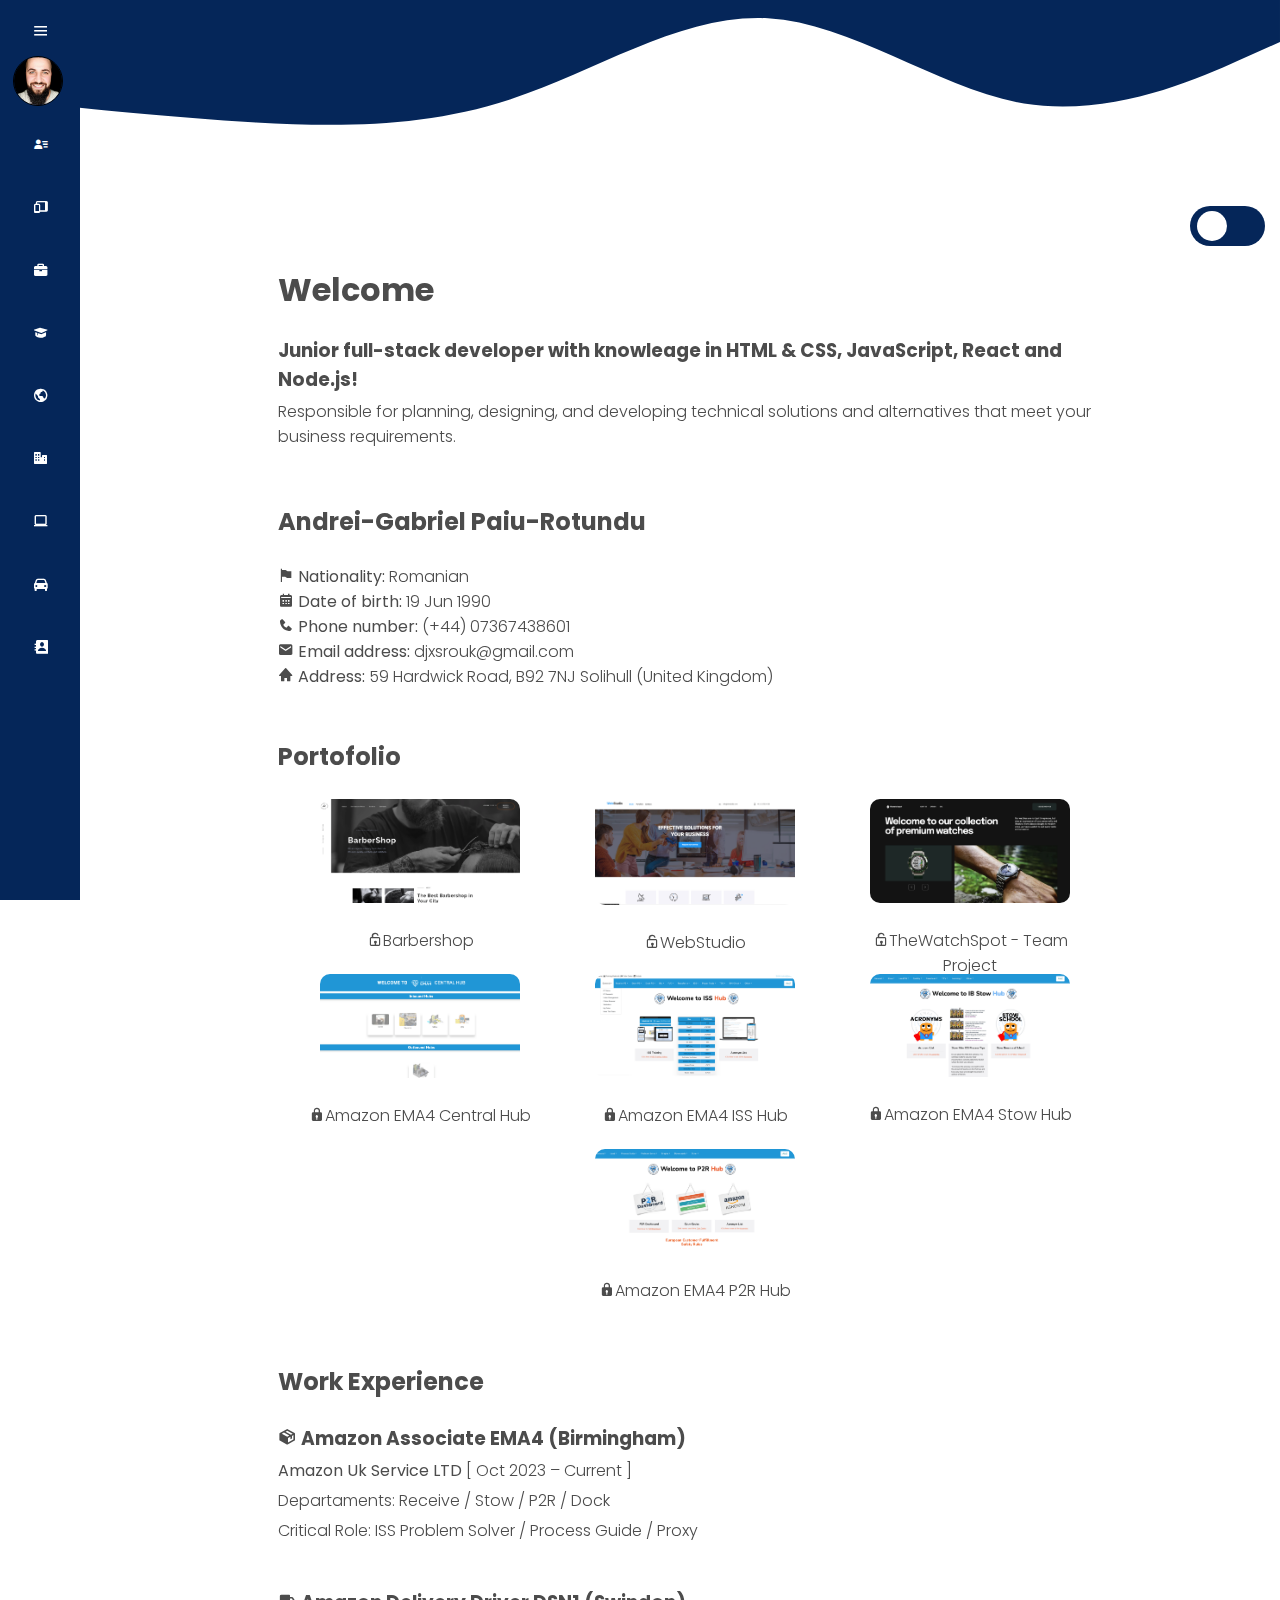
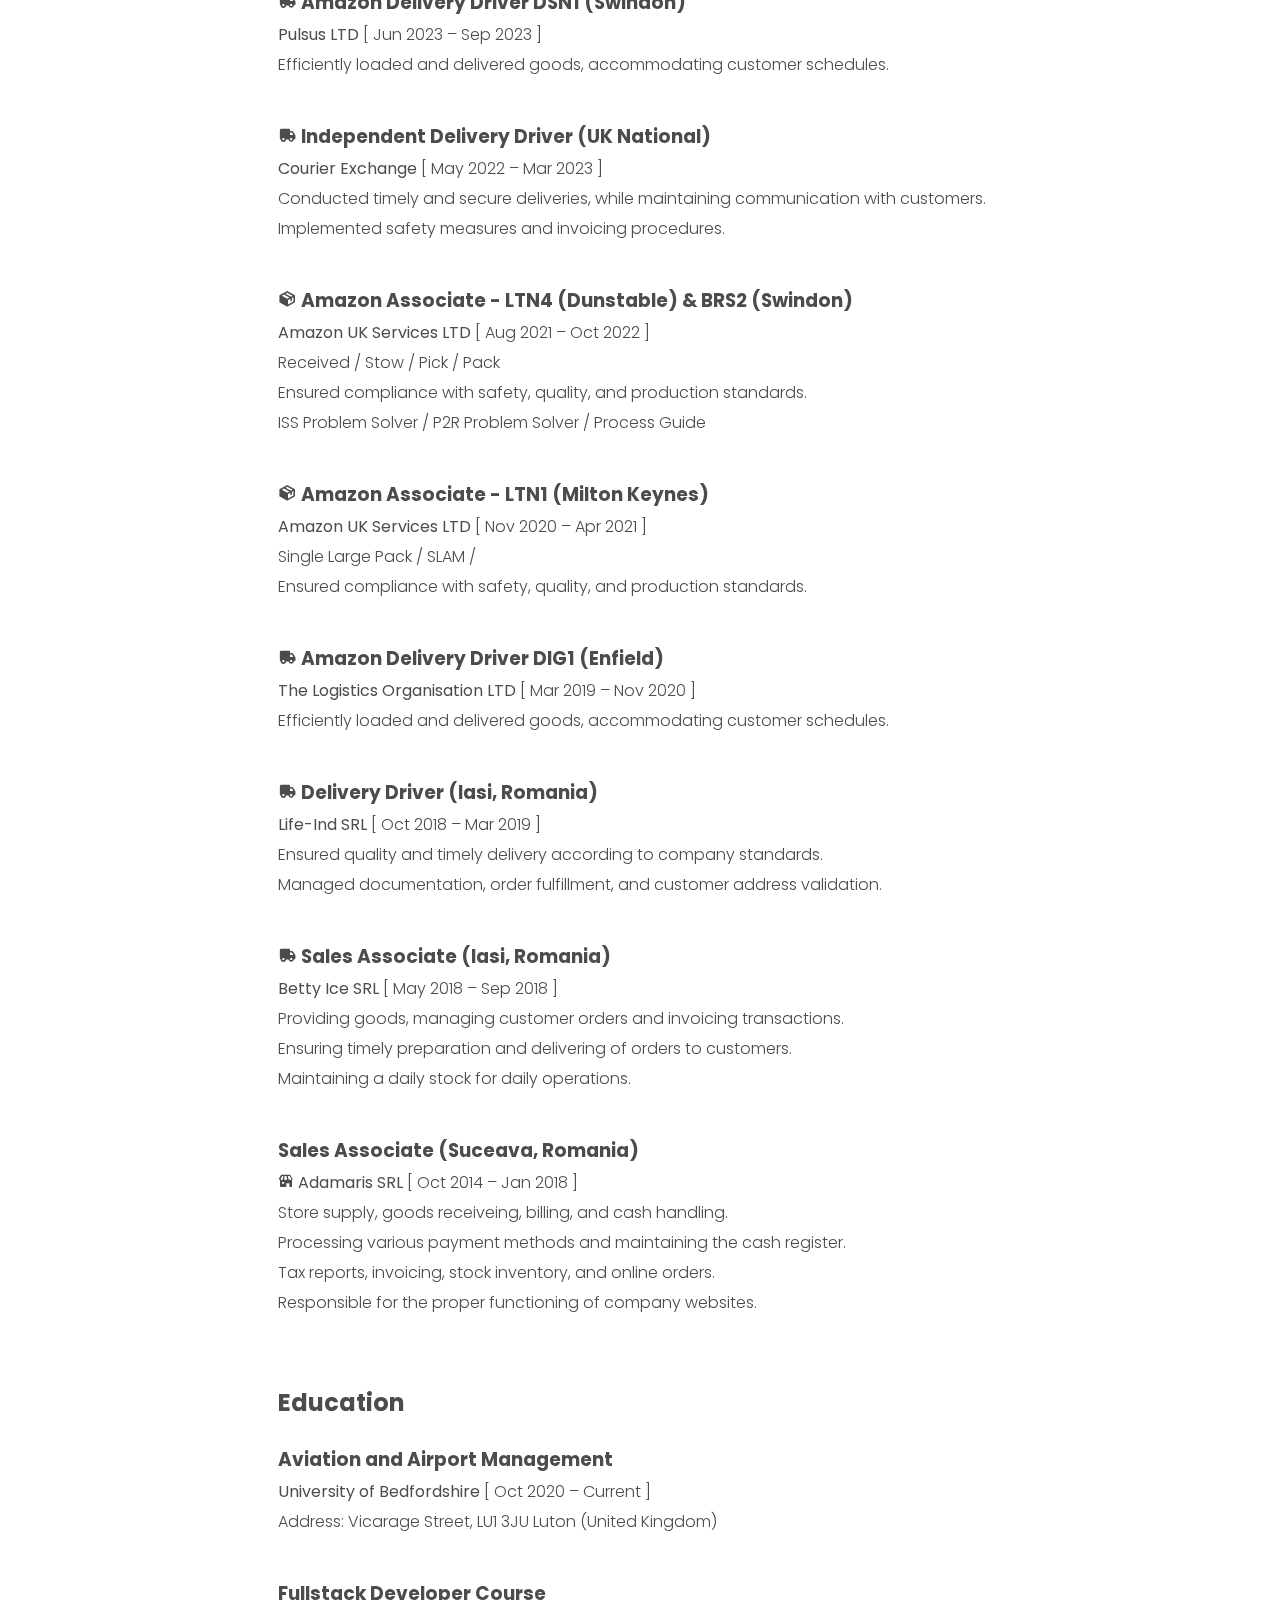
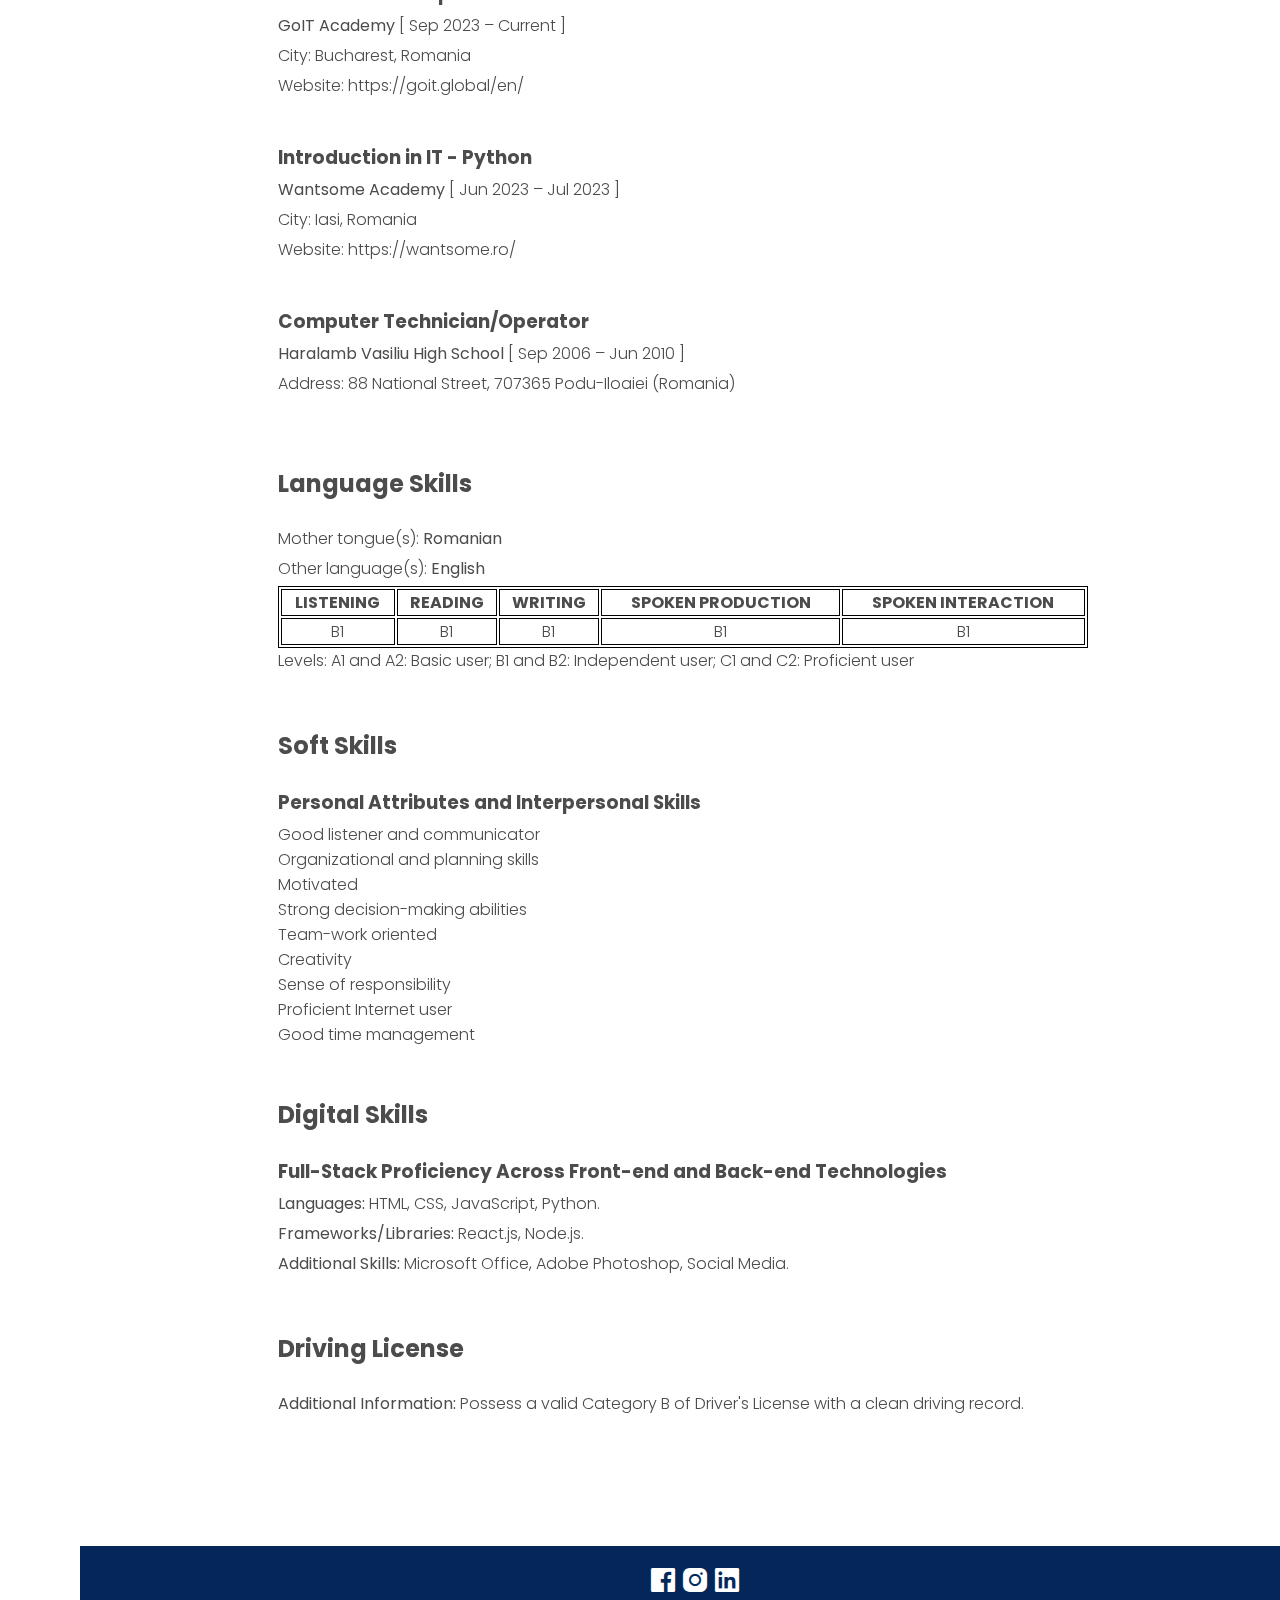
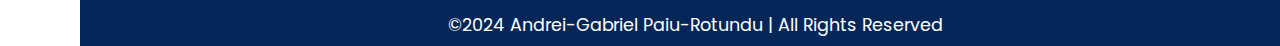
<file: index.html>
<!DOCTYPE html>
<html lang="en">
  <head>
    <meta charset="UTF-8" />
    <meta name="viewport" content="width=device-width, initial-scale=1.0" />
    <title>Resume</title>
    <link rel="preconnect" href="https://fonts.googleapis.com">
<link rel="preconnect" href="https://fonts.gstatic.com" crossorigin>
<link href="https://fonts.googleapis.com/css2?family=Poppins:ital,wght@0,100;0,200;0,300;0,400;0,500;0,600;0,700;0,800;0,900;1,100;1,200;1,300;1,400;1,500;1,600;1,700;1,800;1,900&display=swap" rel="stylesheet">
    <link rel="stylesheet" href="css/style.css" />
    <link
      rel="stylesheet"
      href="https://unpkg.com/boxicons@2.1.4/css/boxicons.min.css"
    />
  </head>
  <body>
    <header >
      <img src="img/wave-top.svg" alt="wave-top" class="header">
    </header>
    <div class="sidebar">
      <div class="top">
        <div class="logo">
          <i class="bx bxs-registered"></i>
          <span class="bold">Resume</span>
        </div>
        <i class="bx bx-menu" id="btn"></i>
      </div>
      <div class="user">
        <img src="img/user.JPG" alt="userimage" class="user-img" />
        <span class="user-detail">
          <p class="bold">Andrei-Gabriel</p>
          <p class="bold">Paiu-Rotundu</p>
          <p>Fullstack Junior</p>
        </span>
      </div>
      <ul>
        <li>
          <div onclick="redirect('aboutmeid')">
            <i class="bx bxs-user-detail"></i>
            <span class="nav-item">About me</span>
          </div>
          <span class="tooltip">About me</span>
        </li>
        <li>
          <div onclick="redirect('portofolioid')">
            <i class="bx bxs-devices"></i>
            <span class="nav-item">Projects</span>
          </div>
          <span class="tooltip">Projects</span>
        </li>
        <li>
          <div onclick="redirect('workexperienceid')">
            <i class="bx bxs-briefcase"></i>
            <span class="nav-item">Work Experience</span>
          </div>
          <span class="tooltip">Work Experience</span>
        </li>
        <li>
          <div onclick="redirect('educationid')">
            <i class="bx bxs-graduation" ></i>
            <span class="nav-item">Education</span>
          </div>
          <span class="tooltip">Education</span>
        </li>
        <li>
          <div onclick="redirect('languageid')">
            <i class="bx bx-world"></i>
            <span class="nav-item">Language Skills</span>
          </div>
          <span class="tooltip">Language Skills</span>
        </li>
        <li>
          <div onclick="redirect('softid')">
            <i class="bx bxs-business"></i>
            <span class="nav-item">Soft Skills</span>
          </div>
          <span class="tooltip">Soft Skills</span>
        </li>
        <li>
          <div onclick="redirect('digitalid')">
            <i class="bx bx-laptop"></i>
            <span class="nav-item">Digital Skills</span>
          </div>
          <span class="tooltip">Digital Skills</span>
        </li>
        <li>
          <div onclick="redirect('drivingid')">
            <i class="bx bxs-car"></i>
            <span class="nav-item">Driving License</span>
          </div>
          <span class="tooltip">Driving License</span>
        </li>
        <li>
          <div onclick="redirect('contactid')">
            <i class="bx bxs-contact"></i>
            <span class="nav-item">Contact</span>
          </div>
          <span class="tooltip">Contact</span>
        </li>
      </ul>
    </div>
    <div class="main-content">
      <div class="container">
        <input type="checkbox" id="toggle" />
        <div class="chld-container main-title">
          <div class="title-section"><h1>Welcome</h1></div> 
          <div class="title-section"> 
            <span><h1>to my Resume!</h1></span>
          </div>



          <h3>
            Junior full-stack developer with knowleage in HTML & CSS,
            JavaScript, React and Node.js!
          </h3>
          <p>
            Responsible for planning, designing, and developing technical
            solutions and alternatives that meet your business requirements.
          </p>
        </div>
        <div class="chld-container user-details" id="aboutmeid">
          <h2>Andrei-Gabriel Paiu-Rotundu</h2>
          <ul>
            <li>
              <i class="bx bxs-flag-alt"></i>
              <span><strong>Nationality:</strong> Romanian</span>
            </li>
            <li>
              <i class="bx bxs-calendar"></i>
              <span><strong>Date of birth:</strong> 19 Jun 1990</span>
            </li>
            <li>
              <i class="bx bxs-phone"></i>
              <span><strong>Phone number:</strong> (+44) 07367438601</span>
            </li>
            <li>
              <i class="bx bxs-envelope"></i>
              <span><strong>Email address:</strong> djxsrouk@gmail.com</span>
            </li>
            <li>
              <i class="bx bxs-home"></i>
              <span>
                <strong>Address:</strong> 59 Hardwick Road, B92 7NJ Solihull
                (United Kingdom)
              </span>
            </li>
          </ul>
        </div>
        <div class="chld-container portofolio" id="portofolioid">
          <h2>Portofolio</h2>
          <div class="portofolio-container">
            <div class="card">
              <img src="./img/barbershop.png" alt="Project02" class="img-project"/>
              <div class="project-text"><a href="https://djxsrouk.github.io/barbershop/" target="_blank"><i class='bx bx-lock-open' ></i></i>Barbershop</a></div>
            </div>
            <div class="card">
              <img src="./img/webstudio.png" alt="Project" class="img-project"/>
              <div class="project-text"><a href="https://djxsrouk.github.io/goit-markup-hw-06/" target="_blank"><i class='bx bx-lock-open' ></i>WebStudio</a></div>
            </div>
            <div class="card">
              <img src="./img/thewatchspot.png" alt="Project" class="img-project"/>
              <div class="project-text"><a href="https://panabogdanc.github.io/parcel-project-team7/" target="_blank"><i class='bx bx-lock-open' ></i>TheWatchSpot - Team Project</a></div>
            </div>
            <div class="card">
              <img src="./img/ema4hub.png" alt="Project" class="img-project"/>
              <div class="project-text"><i class='bx bxs-lock' ></i>Amazon EMA4 Central Hub</div>
            </div>
            <div class="card">
              <img src="./img/isshub.png" alt="Project" class="img-project"/>
              <div class="project-text"><i class='bx bxs-lock' ></i>Amazon EMA4 ISS Hub</div>
            </div>
            <div class="card">
              <img src="./img/stowhub.png" alt="Project" class="img-project"/>
              <div class="project-text"><i class='bx bxs-lock' ></i>Amazon EMA4 Stow Hub</div>
            </div>
            <div class="card">
              <img src="./img/p2rhub.png" alt="Project" class="img-project"/>
              <div class="project-text"><i class='bx bxs-lock' ></i>Amazon EMA4 P2R Hub</div>
            </div>
          </div>
        </div>
        <div class="chld-container work-experience" id="workexperienceid">
          <h2>Work Experience</h2>
          <div>
            <h3><i class='bx bxs-package'></i> Amazon Associate EMA4 (Birmingham)</h3>
            <p><strong>Amazon Uk Service LTD</strong> [ Oct 2023 – Current ]</p>
            <p>Departaments: Receive / Stow / P2R / Dock</p>
            <p>Critical Role: ISS Problem Solver / Process Guide / Proxy</p>
            <br />
          </div>
          <div>
            <h3><i class='bx bxs-truck' ></i> Amazon Delivery Driver DSN1 (Swindon)</h3>
            <p><strong>Pulsus LTD</strong> [ Jun 2023 – Sep 2023 ]</p>
            <p>
              Efficiently loaded and delivered goods, accommodating customer
              schedules.
            </p>
            <br />
          </div>
          <div>
            <h3><i class='bx bxs-truck' ></i> Independent Delivery Driver (UK National)</h3>
            <p><strong>Courier Exchange</strong> [ May 2022 – Mar 2023 ]</p>
            <p>
              Conducted timely and secure deliveries, while maintaining
              communication with customers.
            </p>
            <p>Implemented safety measures and invoicing procedures.</p>
            <br />
          </div>
          <div>
            <h3><i class='bx bxs-package'></i> Amazon Associate - LTN4 (Dunstable) & BRS2 (Swindon)</h3>
            <p>
              <strong>Amazon UK Services LTD</strong> [ Aug 2021 – Oct 2022 ]
            </p>
            <p>Received / Stow / Pick / Pack</p>
            <p>
              Ensured compliance with safety, quality, and production standards.
            </p>
            <p>ISS Problem Solver / P2R Problem Solver / Process Guide</p>
            <br />
          </div>
          <div>
            <h3><i class='bx bxs-package'></i> Amazon Associate - LTN1 (Milton Keynes)</h3>
            <p>
              <strong>Amazon UK Services LTD</strong> [ Nov 2020 – Apr 2021 ]
            </p>
            <p>Single Large Pack / SLAM /</p>
            <p>
              Ensured compliance with safety, quality, and production standards.
            </p>
            <br />
          </div>
          <div>
            <h3><i class='bx bxs-truck' ></i> Amazon Delivery Driver DIG1 (Enfield)</h3>
            <p>
              <strong>The Logistics Organisation LTD</strong> [ Mar 2019 – Nov
              2020 ]
            </p>
            <p>
              Efficiently loaded and delivered goods, accommodating customer
              schedules.
            </p>
            <br />
          </div>
          <div>
            <h3><i class='bx bxs-truck' ></i> Delivery Driver (Iasi, Romania)</h3>
            <p><strong>Life-Ind SRL</strong> [ Oct 2018 – Mar 2019 ]</p>
            <p>
              Ensured quality and timely delivery according to company
              standards.
            </p>
            <p>
              Managed documentation, order fulfillment, and customer address
              validation.
            </p>
            <br />
          </div>
          <div>
            <h3><i class='bx bxs-truck' ></i> Sales Associate (Iasi, Romania)</h3>
            <p><strong>Betty Ice SRL</strong> [ May 2018 – Sep 2018 ]</p>
            <p>
              Providing goods, managing customer orders and invoicing
              transactions.
            </p>
            <p>
              Ensuring timely preparation and delivering of orders to customers.
            </p>
            <p>Maintaining a daily stock for daily operations.</p>
            <br />
          </div>
          <div>
            <h3>Sales Associate (Suceava, Romania)</h3>
            <p><strong><i class='bx bxs-store' ></i> Adamaris SRL</strong> [ Oct 2014 – Jan 2018 ]</p>
            <p>Store supply, goods receiveing, billing, and cash handling.</p>
            <p>
              Processing various payment methods and maintaining the cash
              register.
            </p>
            <p>Tax reports, invoicing, stock inventory, and online orders.</p>
            <p>Responsible for the proper functioning of company websites.</p>
          </div>
        </div>
        <div class="chld-container education" id="educationid">
          <h2>Education</h2>
          <div>
            <h3>Aviation and Airport Management</h3>
            <p><strong>University of Bedfordshire</strong> [ Oct 2020 – Current ]</p>
            <p>Address: Vicarage Street, LU1 3JU Luton (United Kingdom)</p>
            <br />
        </div>
        <div>
            <h3>Fullstack Developer Course</h3>
            <p><strong>GoIT Academy</strong> [ Sep 2023 – Current ]</p>
            <p>City: Bucharest, Romania</p>
            <p>Website: https://goit.global/en/ </p>
            <br />
        </div>
        <div>
            <h3>Introduction in IT - Python</h3>
            <p><strong>Wantsome Academy</strong> [ Jun 2023 – Jul 2023 ]</p>
            <p>City: Iasi, Romania</p>
            <p>Website: https://wantsome.ro/ </p>
            <br />
        </div>
        <div>
            <h3>Computer Technician/Operator</h3>
            <p><strong>Haralamb Vasiliu High School</strong> [ Sep 2006 – Jun 2010 ]</p>
            <p>Address: 88 National Street, 707365 Podu-Iloaiei (Romania)</p>
        </div>
      </div>
      <div class="chld-container language-skills" id="languageid">
        <h2>Language Skills</h2>
        <p>Mother tongue(s): <strong>Romanian</strong></p>
        <p>Other language(s): <strong>English</strong> </p>
        <table>
          <tr>
            <th>LISTENING</th>
            <th>READING</th>
            <th>WRITING</th>
            <th>SPOKEN PRODUCTION</th>
            <th>SPOKEN INTERACTION</th>
          </tr>
          <tr>
            <td>B1</td>
            <td>B1</td>
            <td>B1</td>
            <td>B1</td>
            <td>B1</td>
          </tr>
        </table>
        <p>Levels: A1 and A2: Basic user; B1 and B2: Independent user; C1 and C2: Proficient user</p>
      </div>
      <div class="chld-container soft-skills" id="softid">
        <h2>Soft Skills</h2>
        <h3>Personal Attributes and Interpersonal Skills</h3>
        <ul>
          <li>Good listener and communicator</li>
          <li>Organizational and planning skills</li>
          <li>Motivated</li>
          <li>Strong decision-making abilities</li>
          <li>Team-work oriented</li>
          <li>Creativity</li>
          <li>Sense of responsibility</li>
          <li>Proficient Internet user</li>
          <li>Good time management</li>
        </ul>
      </div>
      <div class="chld-container digital-skills" id="digitalid">
        <h2>Digital Skills</h2>
        <h3>Full-Stack Proficiency Across Front-end and Back-end Technologies</h3>
        <p><strong>Languages:</strong> HTML, CSS, JavaScript, Python.</p>
        <p><strong>Frameworks/Libraries:</strong> React.js, Node.js.</p>
        <p><strong>Additional Skills:</strong> Microsoft Office, Adobe Photoshop, Social Media.</p>
      </div>
      <div class="chld-container drivind-license" id="drivingid">
        <h2>Driving License</h2>
        <p><strong>Additional Information:</strong> Possess a valid Category B of Driver's License with a clean driving record.</p>
      </div>
    </div>
   
  </body>
  <footer>
    <ul class="social_icon">
      <li><a href="https://www.facebook.com/djxsrouk" target="_blank"><i class='bx bxl-facebook-square' ></i></i></a></li>
      <li><a href="https://www.instagram.com/djxsrouk" target="_blank"><i class='bx bxl-instagram-alt' ></i></a></li>
      <li><a href="https://www.linkedin.com/in/andrei-gabriel-paiu-rotundu" target="_blank"><i class='bx bxl-linkedin-square' ></i></a></li>
    </ul>
    <p>©2024 Andrei-Gabriel Paiu-Rotundu | All Rights Reserved</p>
  </footer>
  <script type="text/javascript" src="js/script.js"></script>
</html>
</file>
<file: css/style.css>
* {
    margin: 0;
    padding: 0;
    box-sizing: border-box;
    font-family: Poppins, sans-serif;
}

body {
    background-color: #FFF;
    width: 100%;
}

#toggle {
    top: 15px;
    right: 45px;
    -webkit-appearance: none;
    appearance: none;
    height: 40px;
    width: 75px;
    background-color:#052659;
    position: absolute;
    
    border-radius: 20px;
    outline: none;
    cursor: pointer;
}

#toggle:after {
    content: "";
    position: absolute;
    height: 30px;
    width: 30px;
    background-color: #FFF;
    top: 5px;
    left: 7px;
    border-radius: 50%;
}

.dark-theme {
    background-color: #021024;
    color: #052659;
}

.dark-theme #toggle {
    background-color:#FFF;
    color: #FFF;
}

.dark-theme #toggle:after {
    background-color: transparent;
    box-shadow: 10px 10px #021024;
    top: -4px;
    left: 30px;
}

.dark-theme .main-content {
    background-color: #021024;
    color: #b2b2b2;
}

.user-img {
    width: 50px;
    height: 50px;
    border-radius: 100%;
    border: 1px solid #000;
}

.user-detail {
    display: flex;
    margin: 0;
    padding: 0;
}

.sidebar.active .user-detail {
    display:inline;
}


.sidebar {
    position: fixed;
    top: 0;
    left: 0;
    height: 100%;
    width: 80px;
    background-color: #052659;
    padding: .4rem .8rem;
    transition: all 0.5s ease;
}

.sidebar.active~.main-content {
    left: 250px;
    width: calc(100% - 250px);
}

.sidebar.active {
    width: 250px;
}

.sidebar #btn {
    position: absolute;
    color: #FFF;
    top: .4rem;
    left: 50%;
    font-size: 1.2rem;
    line-height: 50px;
    transform: translateX(-50%);
    cursor: pointer;
}

.sidebar.active #btn {
    left: 90%;
}

.sidebar .top .logo {
    color: #FFF;
    display: flex;
    height: 50px;
    width: 100%;
    align-items: center;
    pointer-events: none;
    opacity: 0;
}

.sidebar.active .top .logo {
    opacity: 1;
}

.top .logo {
    font-size: 2rem;
    margin-right: 5px;
}

.user {
    display: flex;
    opacity: 1;
    margin-left: 1rem 0;
}

.user p {
    color: #FFF;
    opacity: 1;
    margin-left: 1rem;
}

.user-details {
    position: relative;
}

.bold {
    font-weight: 700;
}

.sidebar p {
    opacity: 0;
}

.sidebar.active p {
    opacity: 1;
}

.sidebar ul li {
    position: relative;
    list-style-type: none;
    height: 50px;
    width: 90%;
    margin: 0.8rem auto;
}

.sidebar ul li div {
    color: #FFF;
    display: flex;
    align-items: center;
    text-decoration: none;
    border-radius: 0.8rem;
}

.sidebar ul li div:hover {
    background-color: #FFF;
    color: #052659;
}

.sidebar ul li div i {
    min-width: 50px;
    text-align: center;
    height: 50px;
    border-radius: 12px;
    line-height: 50px;
}

.sidebar .nav-item {
    opacity: 0;
}

.sidebar.active .nav-item {
    opacity: 1;
}

.sidebar ul li .tooltip {
    position: absolute;
    top: 50%;
    transform: translate(80px, -50%);
    box-shadow: 0 0.5rem 0.8rem rgb(0, 0, 0, 0.2);
    border-radius: .6rem;
    padding: .4rem 1.2rem;
    line-height: 2rem;
    white-space: nowrap;
    z-index: 20;
    opacity: 0;
    text-align: left;
}

.sidebar ul li:hover .tooltip {
    opacity: 1;
    color: #000;
}

.dark-theme .sidebar ul li:hover .tooltip {
    opacity: 1;
    color: #FFF;
}

.sidebar.active ul li .tooltip {
    display: none;
}

.main-content {
    position: relative;
    min-height: 100%;
    top: 0;
    left: 80px;
    transition: all 0.5s ease;
    width: calc(100% - 50px);
    color: #4c4c4c;
}

.container {
    padding: 25px;    
}

.title-section {
    display: inline-block;
    overflow: hidden;
    white-space: nowrap;
}

.title-section:first-of-type {
    /* For increasing performance 
                       ID/Class should've been used. 
                       For a small demo 
                       it's okaish for now */
    animation: showup 7s infinite;
}

.title-section:last-of-type {
    width: 0px;
    animation: reveal 7s infinite;
}

.title-section:last-of-type span {
    margin-left: -355px;
    animation: slidein 7s infinite;
}

@keyframes showup {
    0% {
        opacity: 0;
    }

    20% {
        opacity: 1;
    }

    80% {
        opacity: 1;
    }

    100% {
        opacity: 0;
    }
}

@keyframes slidein {
    0% {
        margin-left: -800px;
    }

    20% {
        margin-left: -800px;
    }

    35% {
        margin-left: 0px;
    }

    100% {
        margin-left: 0px;
    }
}

@keyframes reveal {
    0% {
        opacity: 0;
        width: 0px;
    }

    20% {
        opacity: 1;
        width: 0px;
    }

    30% {
        width: 355px;
    }

    80% {
        opacity: 1;
    }

    100% {
        opacity: 0;
        width: 355px;
    }
}

.chld-container {
    /* border: 1px solid lightgray; */
    border-radius: 15px;
    width: calc(100% - 25%);
    font-weight: 300;
    padding: 25px;
    margin: 0 auto;
}

.chld-container h2 {
    padding-bottom: 25px;
}

.chld-container h3 {
    padding-bottom: 5px;
}

.chld-container div {
    padding-bottom: 15px;
}

.chld-container p {
    padding-bottom: 5px;
}

table,
th,
td {
    border: 1px solid #000;
    width: calc(100% - 25px);
    text-align: center;
}

ul {
    list-style-type: none;
}

.drivind-license {
    padding-bottom: 100px;
}
/* portofolio */
.portofolio-container {
    display: flex;
    flex-wrap: wrap;
    align-items: center;
    gap: 25px;
    justify-content: center;
    /* overflow: auto;
    max-height: 500px; */
}

.card {
    width: 250px;
    height: 150px;
    display: flex;
    flex-direction: column;
    align-items: center;
    /* border: 1px solid #000; */
}

.project-text {
    text-align: center;
    padding-top: 10px;
    font-weight: 300;
    padding-top: 25px;
    margin: 0 auto;
    
}
.card:hover {
    transition: 0.5s;
    transform: scale(1.1);
}
.portofolio-container:hover > :not(:hover) {
    transition: 0.5s;
    opacity: 0.4;
}

.img-project {
    width: 200px;
    height: 150px;
    border-radius: 10px;
} 

.card a {
    text-decoration: none;
}

.card a:visited {
    text-decoration: none;
    color: inherit;
}

.card a:link {
    text-decoration: none;
    color: inherit;
}

.card a:active {
    text-decoration: none;
    color: inherit;
}

.card a:hover {
    text-decoration: none;
    color: inherit;
}
/* header */
.header {
    position: static;
    top: 0;
    width: 100%;
    margin-top: -100px;

}
/* footer */

footer {
    position: relative;
    width: 100%;
    bottom: 0px;
    background-color: #052659;
    height: 100px;
    display: flex;
    justify-content: center;
    align-items: center;
    flex-direction: column;
}

footer .social_icon {
    position: relative;
    display: flex;
    justify-content: center;
    align-items: center;
    margin: 5px 0;
    flex-wrap: wrap;
}

footer .social_icon li {
    list-style: none;
}

footer .social_icon li a {
    font-size: 2em;
    color: #FFF;

    display: inline-block;
    transition: 0.5s;
}

footer .social_icon li a:hover {
    transform: translateY(-10px);
}


footer p {
    color: #FFF;
    text-align: center;

    font-size: 1.1em;
}
</file>
